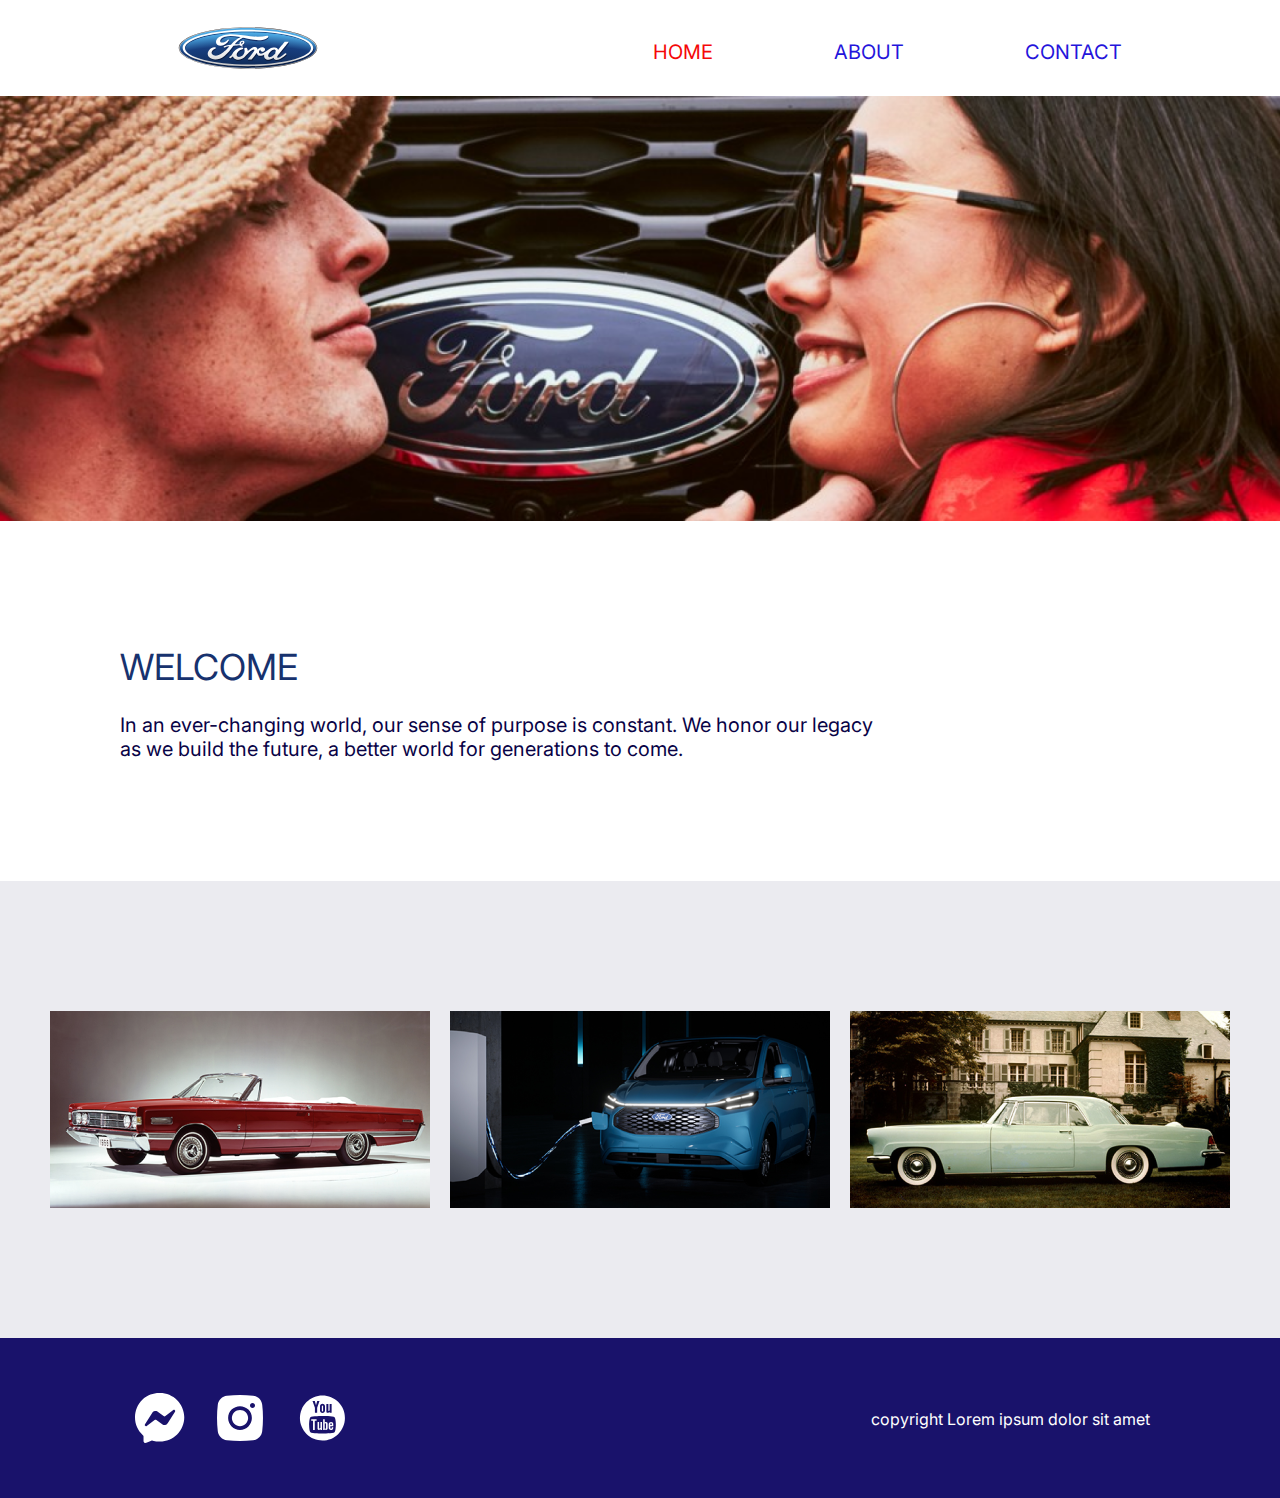
<file: index.html>
<!DOCTYPE html>
<html lang="en">
  <head>
    <meta charset="UTF-8" />
    <meta name="viewport" content="width=device-width, initial-scale=1.0" />
    <title>home</title>
    <link rel="stylesheet" href="style.css" />
  </head>
  <body>
    <header>
      <img src="./images/logo.svg" class="logo" />
      <div class="header-texts">
        <a class="header-text active">HOME</a>
        <a href="about.html" class="header-text">ABOUT</a>
        <a href="contact.html" class="header-text">CONTACT</a>
      </div>
    </header>
    <img src="./images/Rectangle 10.png" class="image1" />
    <div class="section1">
      <h2>WELCOME</h2>
      <h4>
        In an ever-changing world, our sense of purpose is constant. We honor
        our legacy <br />as we build the future, a better world for generations
        to come.
      </h4>
    </div>
    <div class="section2">
      <img src="./images/Rectangle 16.png" />
      <img src="./images/Rectangle 19.png" />
      <img src="./images/Rectangle 18.png" />
    </div>
    <footer>
      <div class="logos">
        <img src="./images/facebook-messenger.svg" />
        <img src="./images/instagram.svg" />
        <img src="./images/youtube.svg" />
      </div>
      <p class="copyright">copyright Lorem ipsum dolor sit amet</p>
    </footer>
  </body>
</html>
</file>
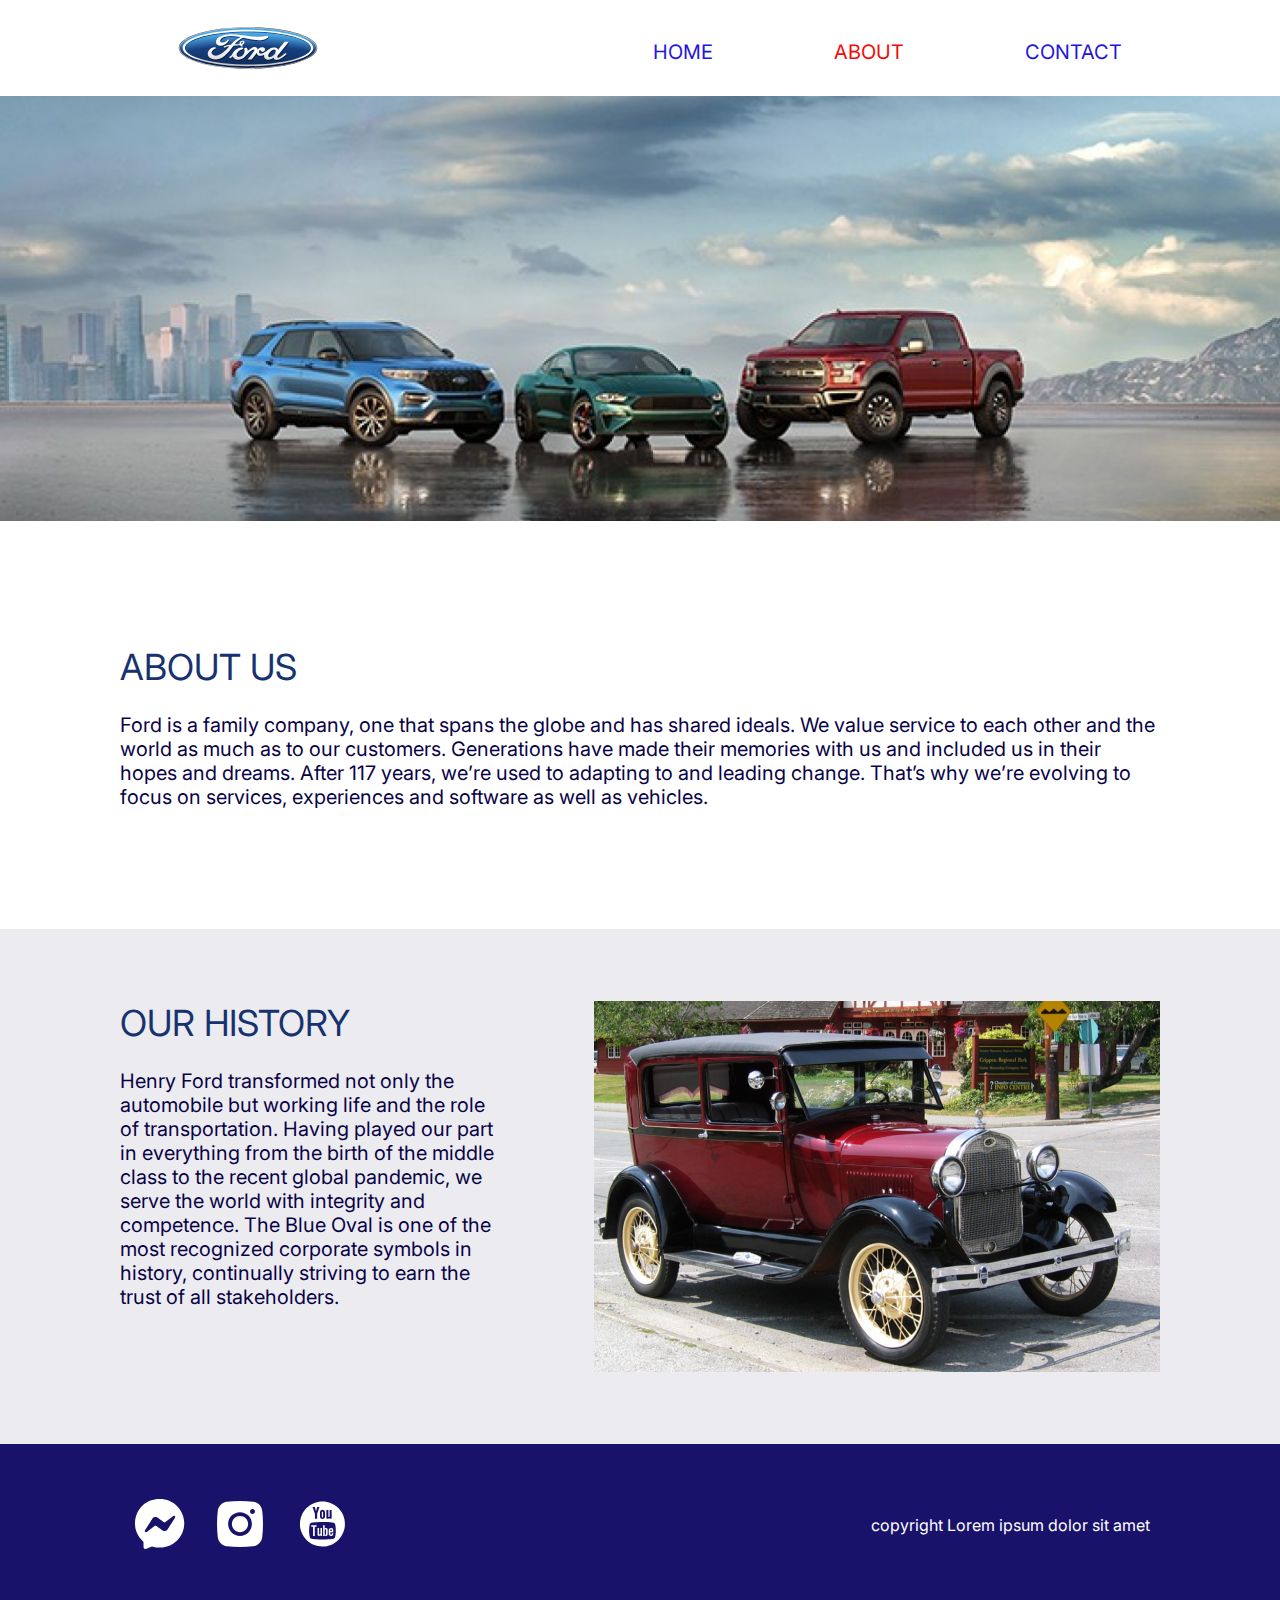
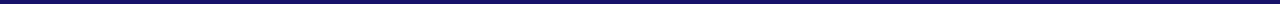
<file: about.html>
<!DOCTYPE html>
<html lang="en">
  <head>
    <meta charset="UTF-8" />
    <meta name="viewport" content="width=device-width, initial-scale=1.0" />
    <title>about</title>
    <link rel="stylesheet" href="about.css" />
  </head>
  <body>
    <header>
      <img src="./images/logo.svg" class="logo" />
      <div class="header-texts">
        <a href="index.html" class="header-text">HOME</a>
        <a  class="header-text active">ABOUT</a>
        <a href="contact.html" class="header-text">CONTACT</a>
      </div>
    </header>
    <img src="./images/Rectangle 7.png" class="image1" />
    <div class="section1">
      <h2>ABOUT US</h2>
      <h4>
        Ford is a family company, one that spans the globe and has shared
        ideals. We value service to each other and the world as much as to our
        customers. Generations have made their memories with us and included us
        in their hopes and dreams. After 117 years, we’re used to adapting to
        and leading change. That’s why we’re evolving to focus on services,
        experiences and software as well as vehicles.
      </h4>
    </div>
    <div class="section2">
      <div class="text-div">
        <h2>OUR HISTORY</h2>
        <h4>
          Henry Ford transformed not only the automobile but working life and
          the role of transportation. Having played our part in everything from
          the birth of the middle class to the recent global pandemic, we serve
          the world with integrity and competence. The Blue Oval is one of the
          most recognized corporate symbols in history, continually striving to
          earn the trust of all stakeholders.
        </h4>
      </div>
      <img src="./images/Rectangle 11.png" />
    </div>
    <footer>
      <div class="logos">
        <img src="./images/facebook-messenger.svg" />
        <img src="./images/instagram.svg" />
        <img src="./images/youtube.svg" />
      </div>
      <p class="copyright">copyright Lorem ipsum dolor sit amet</p>
    </footer>
  </body>
</html>
</file>
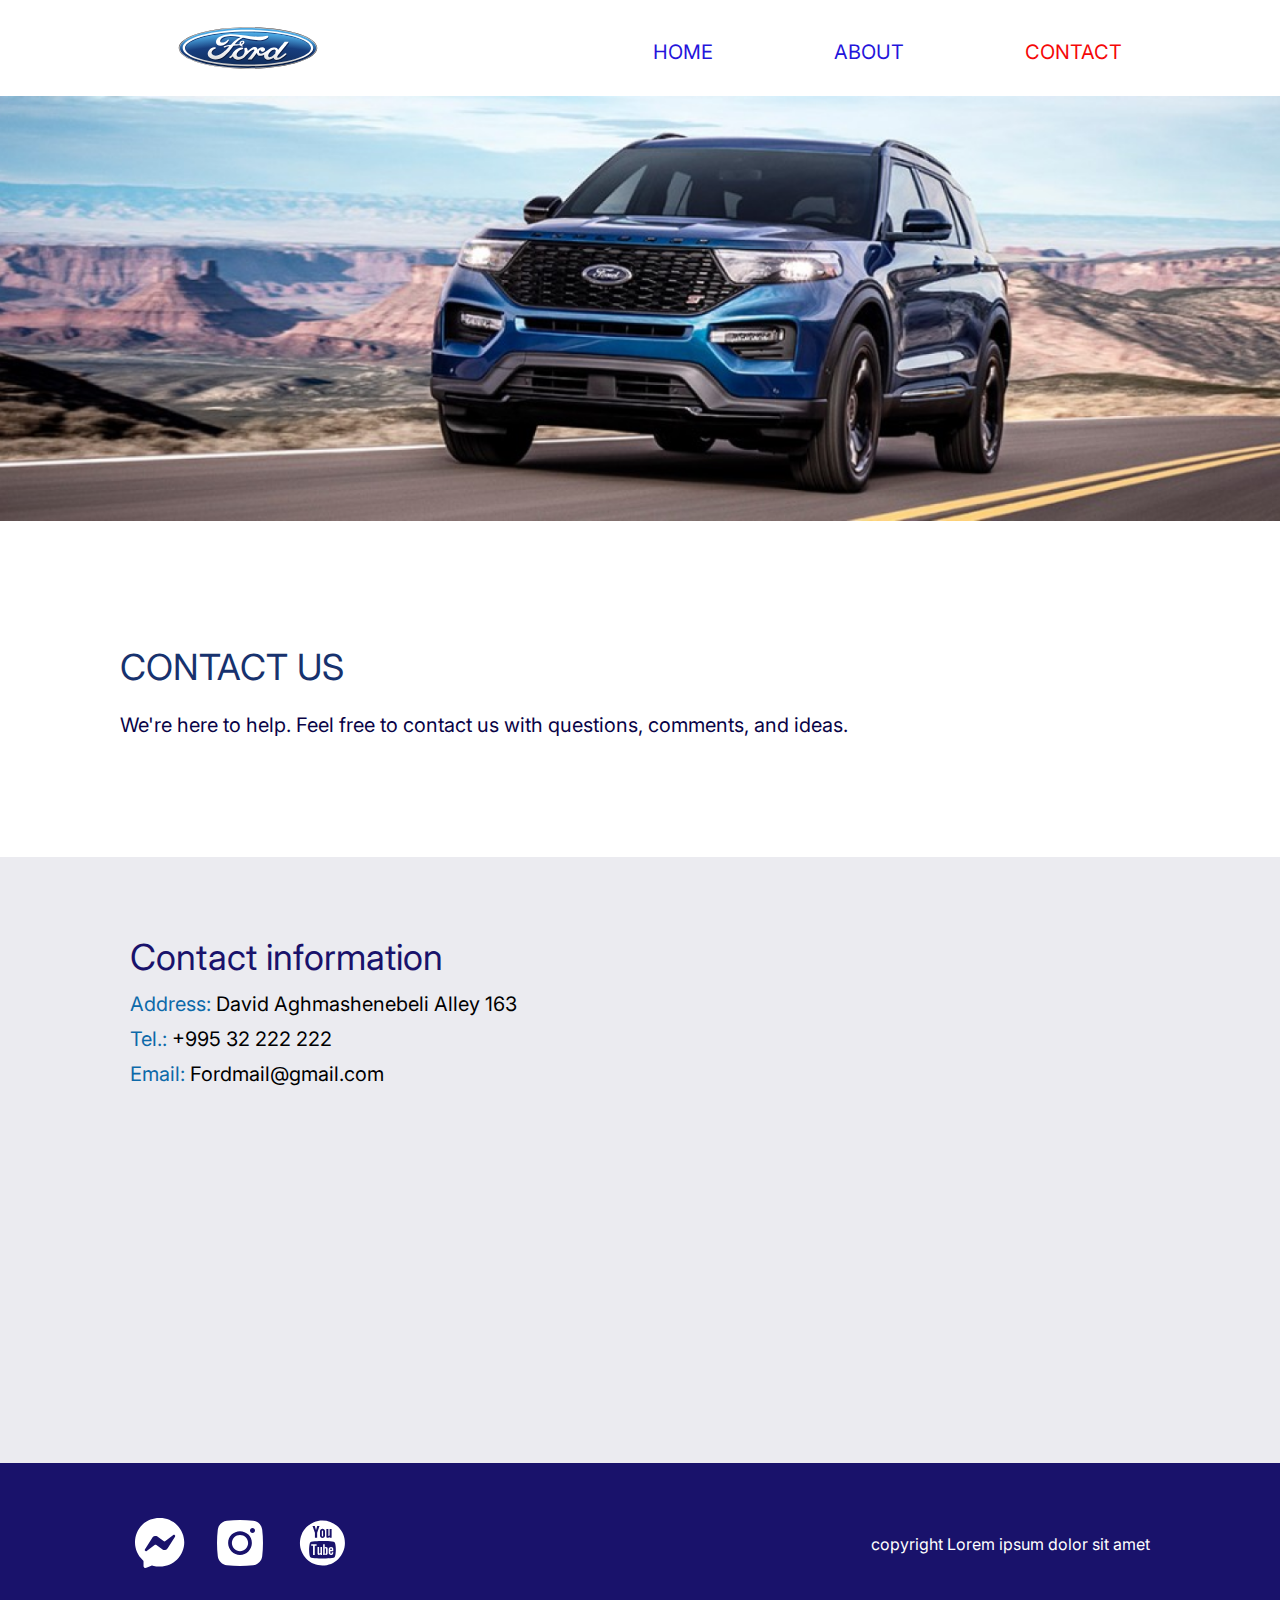
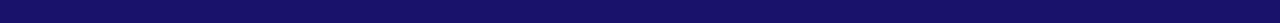
<file: contact.html>
<!DOCTYPE html>
<html lang="en">
  <head>
    <meta charset="UTF-8" />
    <meta name="viewport" content="width=device-width, initial-scale=1.0" />
    <title>contact</title>
    <link rel="stylesheet" href="contact.css" />
  </head>
  <body>
    <header>
      <img src="./images/logo.svg" class="logo" />
      <div class="header-texts">
        <a href="./index.html" class="header-text">HOME</a>
        <a href="about.html" class="header-text">ABOUT</a>
        <a class="header-text active">CONTACT</a>
      </div>
    </header>
    <img src="./images/Rectangle 19 (1).png" class="image1" />
    <div class="section1">
      <h2>CONTACT US</h2>
      <h4>
        We're here to help. Feel free to contact us with questions, comments,
        and ideas.
      </h4>
    </div>
    <div class="section2">
      <div class="addresses">
        <h3>Contact information</h3>
        <p class="address">
          <span>Address:</span> David Aghmashenebeli Alley 163
        </p>
        <p class="address"><span>Tel.: </span>+995 32 222 222</p>
        <p class="address"><span>Email:</span> Fordmail@gmail.com</p>
      </div>
      <iframe
        class="maps"
        src="https://www.google.com/maps/embed?pb=!1m18!1m12!1m3!1d2978.095281002706!2d44.78817597527709!3d41.71846277539526!2m3!1f0!2f0!3f0!3m2!1i1024!2i768!4f13.1!3m3!1m2!1s0x40440d2ccac04e85%3A0xf254ab20085a9af0!2zMTY5IOGDk-GDkOGDleGDmOGDlyDhg5Dhg6bhg5vhg5Dhg6jhg5Thg5zhg5Thg5Hhg5Thg5rhg5jhg6Eg4YOS4YOQ4YOb4YOW4YOY4YOg4YOYLCDhg5fhg5Hhg5jhg5rhg5jhg6Hhg5g!5e0!3m2!1ska!2sge!4v1689272060137!5m2!1ska!2sge"
        width="600"
        height="450"
        style="border: 0"
        allowfullscreen=""
        loading="lazy"
        referrerpolicy="no-referrer-when-downgrade"
      ></iframe>
    </div>
    <footer>
      <div class="logos">
        <img src="./images/facebook-messenger.svg" />
        <img src="./images/instagram.svg" />
        <img src="./images/youtube.svg" />
      </div>
      <p class="copyright">copyright Lorem ipsum dolor sit amet</p>
    </footer>
  </body>
</html>
</file>
<file: style.css>
@import url("https://fonts.googleapis.com/css2?family=Inter&display=swap");
* {
  margin: 0px;
  padding: 0px;
  box-sizing: border-box;
}
header {
  display: flex;
  justify-content: space-around;
}
.header-texts {
  display: flex;
  gap: 121px;
  margin-top: 40px;
}
.header-text {
  color: #2414db;
  font-family: Inter;
  font-size: 20px;
  font-style: normal;
  font-weight: 400;
  line-height: normal;
  text-decoration: none;
  cursor: pointer;
}
.active{
  color: #F50808;
}
.image1 {
  width: 100%;
}
.section1 {
  padding: 120px;
}
h2 {
  color: #17326e;
  font-family: Inter;
  font-size: 36px;
  font-style: normal;
  font-weight: 400;
  line-height: normal;
}
h4 {
  color: #090346;
  font-family: Inter;
  font-size: 20px;
  font-style: normal;
  font-weight: 400;
  line-height: normal;
  margin-top: 24px;
}
.section2 {
  display: flex;
  justify-content: center;
  gap: 20px;
  padding: 130px 120px;
  background-color: #ebebf0;
}
footer {
  background-color: #19126b;
  display: flex;
  justify-content: space-between;
  padding: 50px 130px;
}
.logos {
  display: flex;
  gap: 20px;
}
.copyright {
  color: #fff;
  font-family: Inter;
  font-size: 16px;
  font-style: normal;
  font-weight: 400;
  line-height: normal;
  margin-top: 21px;
}
</file>
<file: about.css>
@import url("https://fonts.googleapis.com/css2?family=Inter&display=swap");
* {
  margin: 0px;
  padding: 0px;
  box-sizing: border-box;
}
header {
  display: flex;
  justify-content: space-around;
}
.header-texts {
  display: flex;
  gap: 121px;
  margin-top: 40px;
}
.header-text {
  color: #2414db;
  font-family: Inter;
  font-size: 20px;
  font-style: normal;
  font-weight: 400;
  line-height: normal;
  text-decoration: none;
  cursor: pointer;
}
.active{
  color: #F50808;
}
.image1 {
  width: 100%;
}
.section1 {
  padding: 120px;
}
h2 {
  color: #17326e;
  font-family: Inter;
  font-size: 36px;
  font-style: normal;
  font-weight: 400;
  line-height: normal;
}
h4 {
  color: #090346;
  font-family: Inter;
  font-size: 20px;
  font-style: normal;
  font-weight: 400;
  line-height: normal;
  margin-top: 24px;
}
.section2 {
  padding: 72px 120px;
  display: flex;
  gap: 95px;
  background-color: #ebebf0;
}
footer {
  background-color: #19126b;
  display: flex;
  justify-content: space-between;
  padding: 50px 130px;
}
.logos {
  display: flex;
  gap: 20px;
}
.copyright {
  color: #fff;
  font-family: Inter;
  font-size: 16px;
  font-style: normal;
  font-weight: 400;
  line-height: normal;
  margin-top: 21px;
}
</file>
<file: contact.css>
@import url("https://fonts.googleapis.com/css2?family=Inter&display=swap");
* {
  margin: 0px;
  padding: 0px;
  box-sizing: border-box;
}
header {
  display: flex;
  justify-content: space-around;
}
.header-texts {
  display: flex;
  gap: 121px;
  margin-top: 40px;
}
.header-text {
  color: #2414db;
  font-family: Inter;
  font-size: 20px;
  font-style: normal;
  font-weight: 400;
  line-height: normal;
  text-decoration: none;
  cursor: pointer;
}
.active{
    color: #F50808;
}
.image1 {
  width: 100%;
}
.section1 {
  padding: 120px;
}
h2 {
  color: #17326e;
  font-family: Inter;
  font-size: 36px;
  font-style: normal;
  font-weight: 400;
  line-height: normal;
}
h4 {
  color: #090346;
  font-family: Inter;
  font-size: 20px;
  font-style: normal;
  font-weight: 400;
  line-height: normal;
  margin-top: 24px;
}
.section2 {
  display: flex;
  gap: 20px;
  padding: 78px 130px;
  justify-content: space-between;
  background-color: #ebebf0;
}
h3 {
  color: #19126b;
  font-family: inter;
  font-size: 36px;
  font-style: normal;
  font-weight: 400;
  line-height: normal;
  margin-bottom: 13px;
}
.address {
  color: #000;
  font-family: inter;
  font-size: 20px;
  font-style: normal;
  font-weight: 400;
  line-height: normal;
  margin-top: 11px;
}
span{
    color: #0D69A9;
}
footer {
  background-color: #19126b;
  display: flex;
  padding: 50px 130px;
  justify-content: space-between;
}
.logos {
  display: flex;
  gap: 20px;
}
.copyright {
  color: #fff;
  font-family: Inter;
  font-size: 16px;
  font-style: normal;
  font-weight: 400;
  line-height: normal;
  margin-top: 21px;
}
</file>
